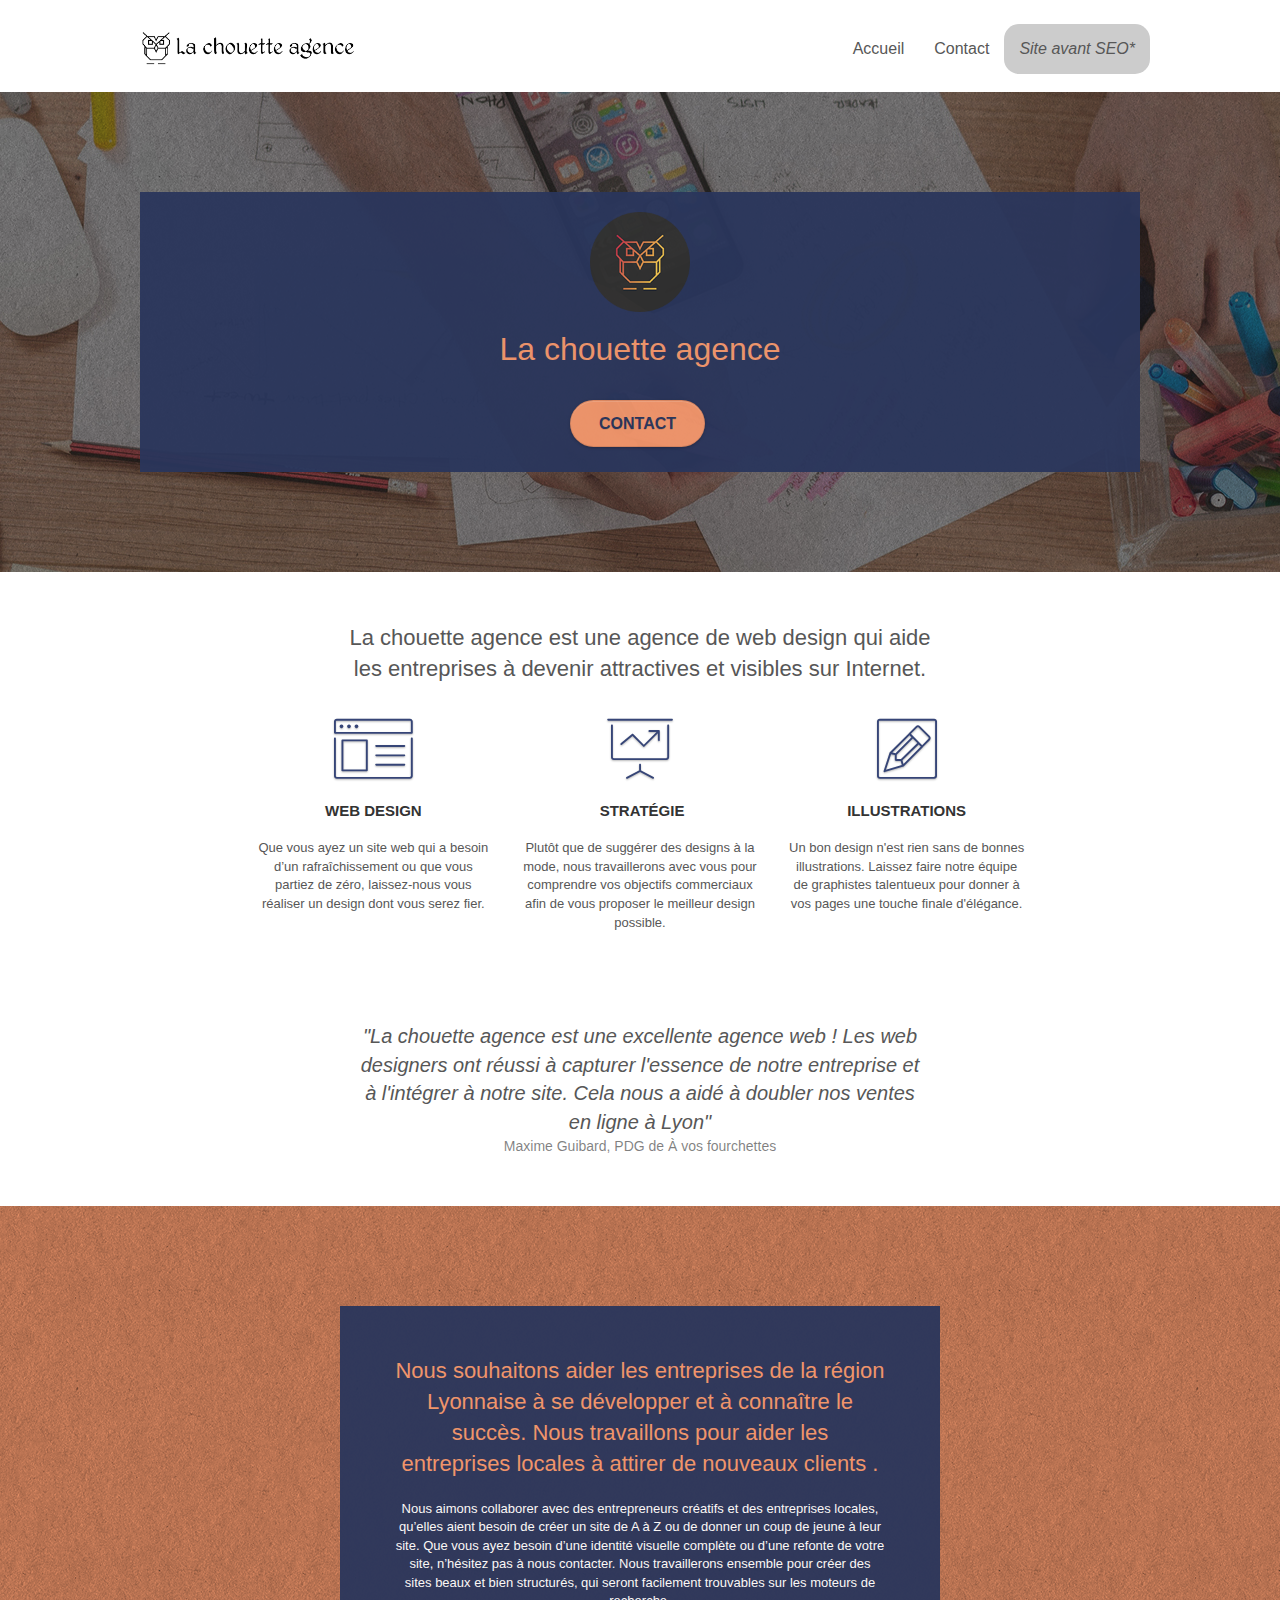
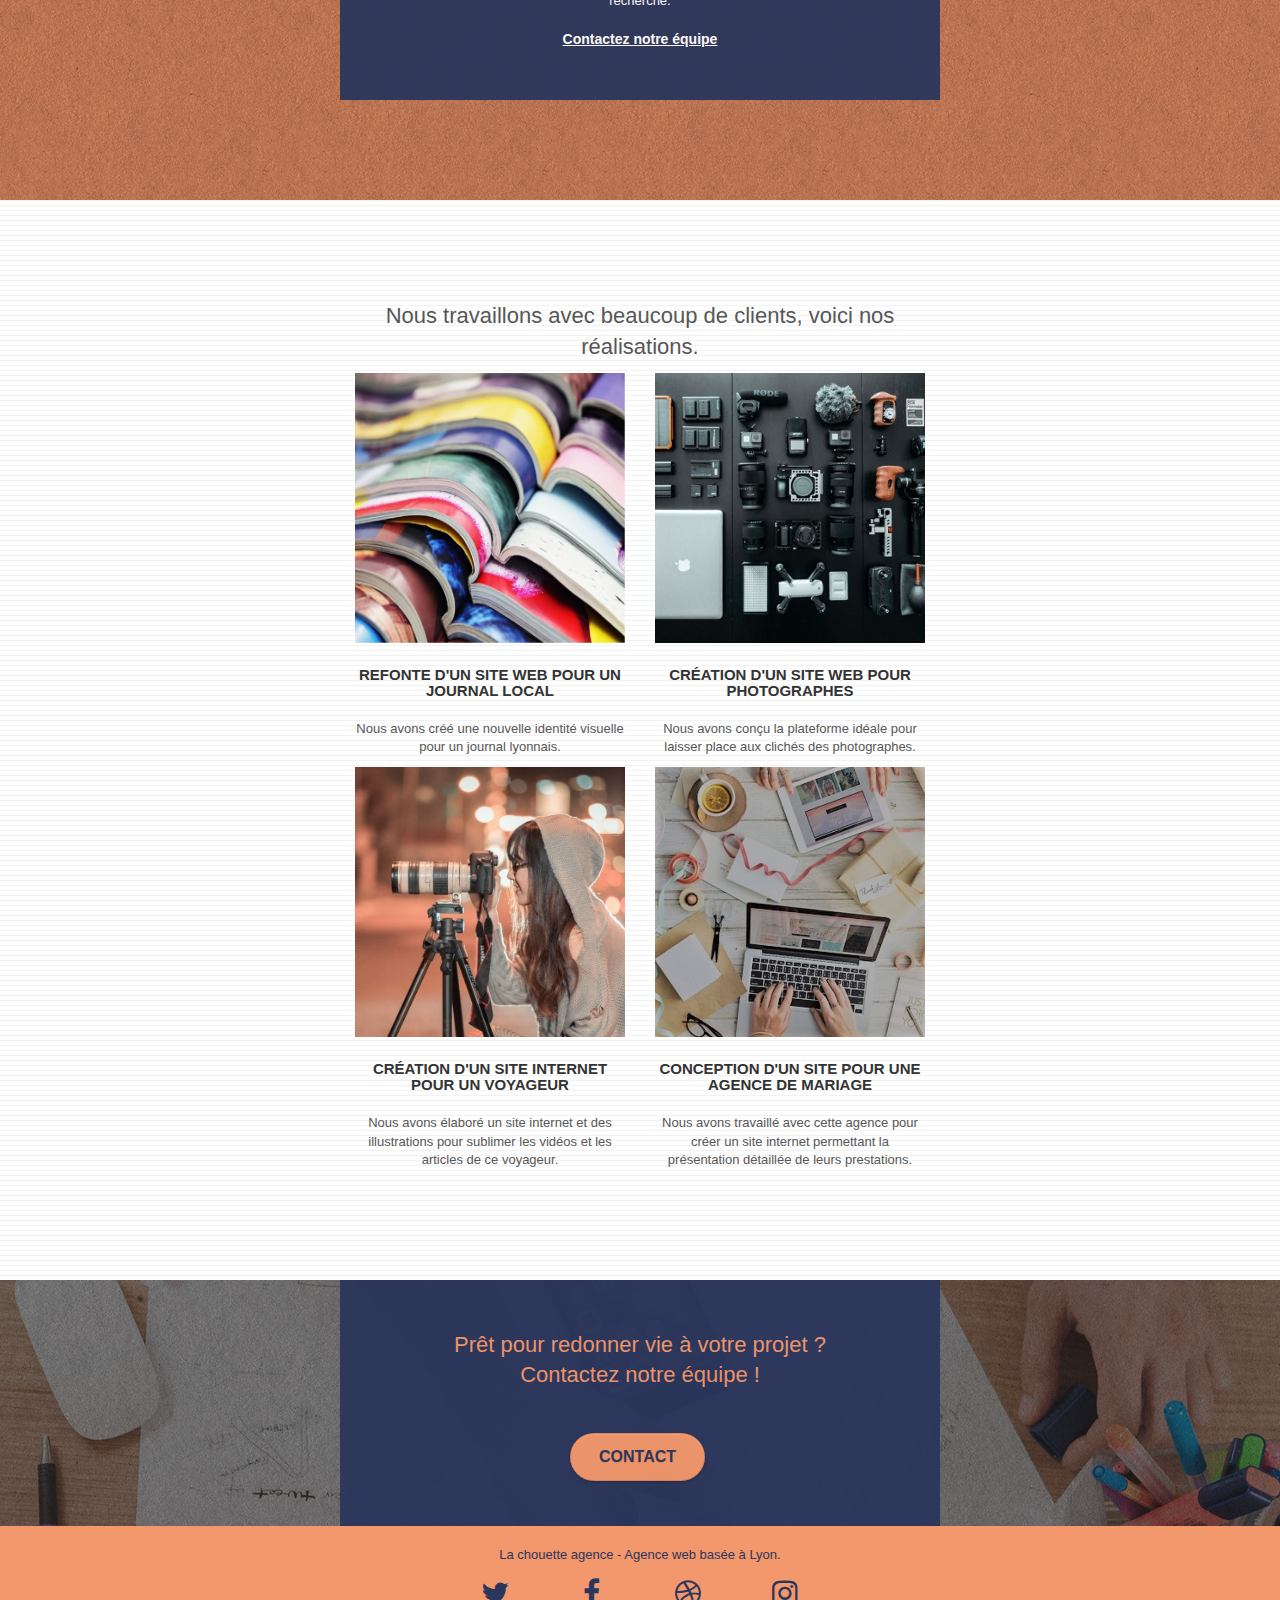
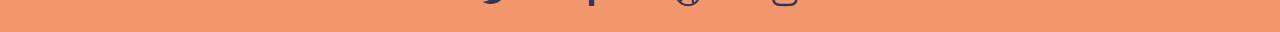
<file: index.html>
<!doctype html>
<html lang="fr">
<head>
    <meta charset="utf-8">
    <meta name="keywords" content="la chouette agence, entreprise webdesign Lyon, entreprise web design Lyon, agence webdesign Lyon, agence web design Lyon, agence design Lyon, design, web, illustrations, bon design, création de site web, refonte de site web, graphistes talentueux">
    <meta name="description" content="Agence de webdesign basée à Lyon, offrant des solutions innovantes pour vos sites web, grâce à nos graphistes talentueux et à votre écoute">
    <meta name="viewport" content="width=device-width, initial-scale=1.0, viewport-fit=cover">
    <link rel="shortcut icon" type="image/png" href="favicon.jpg">
    
	<link rel="stylesheet" type="text/css" href="./css/bootstrap.css">
	<link rel="stylesheet" type="text/css" href="./css/font-awesome.css">
	<link rel="stylesheet" type="text/css" href="./css/et-line.css">
	<link rel="stylesheet" type="text/css" href="style.css">
	
    
    <title>La chouette agence</title>

    
<!-- Analytics -->
 
<!-- Analytics END -->
    
</head>
<body>
<!-- Principal conteneur -->
<div class="page-container">
    
<!-- bloc-0 -->
<header>
	<div class="bloc bgc-white l-bloc " id="bloc-0">
		<div class="container bloc-sm">

			<div class="navbar row">
				<div class="navbar-header">
					<a class="navbar-brand" href="index.html"><img src="img/la-chouette-agence.png" alt="Logo de la chouette agence" height="40" /></a>
					<button id="nav-toggle" type="button" class="ui-navbar-toggle navbar-toggle" data-toggle="collapse" data-target=".navbar-1">
						<span class="sr-only">Toggle navigation</span>
						<span class="icon-bar"></span>
						<span class="icon-bar"></span>
						<span class="icon-bar"></span>
					</button>
				</div>
				<nav class="collapse navbar-collapse navbar-1 special-dropdown-nav">
					<ul class="site-navigation nav navbar-nav">
						<li><a href="index.html">Accueil</a></li>
						<li><a href="contact.html">Contact </a></li>
						<li id="specialform"><a href="https://diastrg.github.io/Bin/">Site avant SEO*</a></li>
					</ul>
				</nav>
			</div>
		</div>
	</div>
</header>
<!-- bloc-0 END -->

<!-- bloc-1-presentation -->
<div class="bloc bgc-dark-slate-blue bg-banniere d-bloc bg-t-edge bloc-bg-texture texture-paper b-parallax" id="bloc-1-hero">
	<div class="container bloc-lg">
		<!--div class="row tight-width-whitespace"-->
			<div class="col-sm-12 dark-blue">
				<img src="img/logo.png" class="center-block image-resize-mode" width="100" alt="La chouette agence, agence web paris, création logo paris" />
				<h1 class="text-center hero-bloc-text tc-white ">
					La chouette agence
				</h1>
				<div class="text-center">
					<a href="contact.html" class="btn btn-lg btn-clean btn-rd cta-hero btn-atomic-tangerine" id="cta-hero">Contact</a>
				</div>
			</div>
		</div>
	</div>
</div>
<!-- bloc-1-presentation END -->

<!-- bloc-2-services -->
<div class="bloc bgc-white l-bloc" id="bloc-2-services">
	<div class="container bloc-md">
		<div class="row">
			<div class="col-sm-12 text-center presentation">
				<!--img alt="agence web, agence web paris, web design paris, stratégie web" src="img/title.png" /-->
				<p>La chouette agence est une agence de web design qui aide les entreprises à devenir attractives et visibles sur Internet.</p>
			</div>
		</div>
		<div class="row voffset-lg med-width-whitespace">
			<div class="col-sm-4">
				<div class="text-center">
					<span class="et-icon-browser sm-shadow icon-dark-slate-blue icons icon-lg"></span>
				</div>
				<h3 class="mg-md text-center">
					Web design
				</h3>
				<p class="text-center ">
					Que vous ayez un site web qui a besoin d&rsquo;un rafraîchissement ou que vous partiez de zéro, laissez-nous vous réaliser un design dont vous serez fier.
				</p>
			</div>
			<div class="col-sm-4">
				<div class="text-center">
					<span class="et-icon-presentation sm-shadow icon-dark-slate-blue icons icon-lg"></span>
				</div>
				<h3 class="mg-md text-center">
					&nbsp;Stratégie
				</h3>
				<p class="text-center ">
					Plutôt que de suggérer des designs à la mode, nous travaillerons avec vous pour comprendre vos objectifs commerciaux afin de vous proposer le meilleur design possible.<br>
				</p>
			</div>
			<div class="col-sm-4">
				<div class="text-center">
					<span class="et-icon-edit sm-shadow icon-dark-slate-blue icons icon-lg"></span>
				</div>
				<h3 class="mg-md text-center">
					Illustrations
				</h3>
				<p class="text-center ">
					Un bon design n'est rien sans de bonnes illustrations. Laissez faire notre équipe de graphistes talentueux pour donner à vos pages une touche finale d'élégance.
				</p>
			</div>
		</div>
		<div class="row voffset-lg voffset">
			<div class="reference text-center">
				<!--img alt="agence web, agence web paris, web design paris, stratégie web" src="img/citation.png" /-->
				<blockquote><p>"La chouette agence est une excellente agence web ! Les web designers ont réussi à capturer l'essence de notre entreprise et à l'intégrer à notre site. Cela nous a aidé à doubler nos ventes en ligne à Lyon"</p></blockquote>
				<cite>Maxime Guibard, PDG de À vos fourchettes</cite>
			</div>
		</div>
	</div>
</div>
<!-- bloc-2-services END -->

<!-- bloc-3-what-i-do -->
<div class="bloc tc-white bgc-atomic-tangerine bg-presentation d-bloc bloc-bg-texture texture-paper b-parallax" id="bloc-3-what-i-do">
	<div class="container bloc-lg">
		<div class="row tight-width-whitespace black-background">
			<div class="col-sm-12">
				<h2 class="mg-md text-center tc-white">
					Nous souhaitons aider les entreprises de la région Lyonnaise à se développer et à connaître le succès. Nous travaillons pour aider les entreprises locales à attirer de nouveaux clients .<br>
				</h2>
				<p class="text-center white">
					Nous aimons collaborer avec des entrepreneurs créatifs et des entreprises locales, qu’elles aient besoin de créer un site de A à Z ou de donner un coup de jeune à leur site. Que vous ayez besoin d’une identité visuelle complète ou d’une refonte de votre site, n’hésitez pas à nous contacter. Nous travaillerons ensemble pour créer des sites beaux et bien structurés, qui seront facilement trouvables sur les moteurs de recherche. <br><br><a class="ltc-white bold-link" href="contact.html">Contactez notre équipe</a><br>
				</p>
			</div>
		</div>
	</div>
</div>
<!-- bloc-3-what-i-do END -->

<!-- bloc-4-portfolio -->
<div class="bloc bgc-white bg-lines-h2-bg bg-repeat l-bloc" id="bloc-4-portfolio">
	<div class="container bloc-lg">
		<div class="row">
			<div class="exemple col-sm-12 text-center">
				<!--img alt="agence web, agence web paris, web design paris, stratégie web" src="img/title2.png" /-->
				<p>Nous travaillons avec beaucoup de clients, voici nos réalisations.</p>
			</div>
		</div>
		<div class="row tight-width-whitespace portfolio-row">
			<div class="col-sm-6">
				<a href="#" data-lightbox="img/1bis.jpg" data-gallery-id="gallery-1" data-caption="Image de magasines ouverts et colorés, empilés les uns sur les autres" data-frame="snapshot-lb"><img src="img/1bis.jpg" alt="Image de magasines ouverts et colorés, empilés les uns sur les autres" class="img-responsive portfolio-thumb" /></a>
				<h3 class="mg-md text-center">
					Refonte d'un site web pour un journal local
				</h3>
				<p class="text-center">
					Nous avons créé une nouvelle identité visuelle pour un journal lyonnais.
				</p>
			</div>
			<div class="col-sm-6">
				<a href="#" data-lightbox="img/3bis.jpg" data-gallery-id="gallery-1" data-caption="Image d'un kit complet d'un photographe professionnel" data-frame="snapshot-lb"><img src="img/3bis.jpg" alt="Image d'un kit complet d'un photographe professionnel" class="img-responsive portfolio-thumb"/></a>
				<h3 class="mg-md text-center">
					Création d'un site web pour photographes
				</h3>
				<p class="text-center">
					Nous avons conçu la plateforme idéale pour laisser place aux clichés des photographes.
				</p>
			</div>
		</div>
		<div class="row tight-width-whitespace portfolio-row">
			<div class="col-sm-6">
				<a href="#" data-lightbox="img/2.jpg" data-gallery-id="gallery-1" data-caption="Image d'une jeune femme derrière son appareil photo posé sur trépieds" data-frame="snapshot-lb"><img src="img/2.jpg"  alt="image d'une jeune femme derrière son appareil photo posé sur trépieds" class="img-responsive portfolio-thumb"/></a>
				<h3 class="mg-md text-center">
					Création d'un site internet pour un voyageur
				</h3>
				<p class="text-center">
					Nous avons élaboré un site internet et des illustrations pour sublimer les vidéos et les articles de ce voyageur.
				</p>
			</div>
			<div class="col-sm-6 ">
				<a href="#" data-lightbox="img/4bis.jpg" data-gallery-id="gallery-1" data-caption="Table avec des rubans, ciseaux, cartes, et deux supports informatiques sur lesquels des mains pianotent" data-frame="snapshot-lb"><img src="img/4bis.jpg" alt="Table avec des rubans, ciseaux, cartes, et deux supports informatiques sur lesquels des mains pianotent" class="img-responsive portfolio-thumb"/></a>
				<h3 class="mg-md text-center">
					Conception d'un site pour une agence de mariage
				</h3>
				<p class="text-center">
					Nous avons travaillé avec cette agence pour créer un site internet permettant la présentation détaillée de leurs prestations.
				</p>
			</div>
		</div>
	</div>
</div>
<!-- bloc-4-portfolio END -->

<!-- bloc-5-cta -->
<div class="bloc bgc-dark-slate-blue bg-banniere d-bloc bloc-bg-texture texture-paper" id="bloc-5-cta">
	<div class="container bloc-lg black-background" >
		<div class="row">
			<h2 class="mg-md text-center tc-white">
				Prêt pour redonner vie à votre projet ?<br>Contactez notre équipe !
			</h2>
			<div class="col-sm-12 text-center">
				<a href="contact.html" class="btn btn-atomic-tangerine btn-clean btn-rd btn-lg cta-hero">Contact</a>
			</div>
		</div>
	</div>
</div>
<!-- bloc-5-cta END -->

<!-- Footer - bloc-8 -->
<div class="bloc bgc-atomic-tangerine d-bloc" id="bloc-8">
	<div class="container bloc-sm">
		<div class="row">
			<div class="col-sm-12">
				<p class="text-center clr-dark-blue">
					La chouette agence - Agence web basée à Lyon.<br>
				</p>
				<div class="row row-no-gutters social">
					<div class="col-sm-3">
						<div class="text-center">
							<a class="social" href="index.html"><span class="fa fa-twitter icon-md clr-dark-blue"></span></a>
						</div>
					</div>
					<div class="col-sm-3">
						<div class="text-center">
							<a class="social" href="index.html"><span class="fa fa-facebook icon-md clr-dark-blue"></span></a>
						</div>
					</div>
					<div class="col-sm-3">
						<div class="text-center">
							<a class="social" href="index.html"><span class="fa fa-dribbble icon-md clr-dark-blue"></span></a>
						</div>
					</div>
					<div class="col-sm-3">
						<div class="text-center">
							<a class="social" href="index.html"><span class="fa fa-instagram icon-md clr-dark-blue"></span></a>
						</div>
					</div>
					<!--div class="keywords" style="color:#F3976C;">Agence web à paris, stratégie web, web design, illustrations, design de site web, site web, web, internet, site internet, site</div-->
				</div>
		</div>
	</div>
</div>
<!-- Footer - bloc-8 END -->

</div>
<!-- Principal conteneur END -->

<script src="./js/jquery-2.1.0.js"></script>
<script src="./js/bootstrap.js"></script>
<script src="./js/blocs.js"></script>
<script src="./js/jquery.touchSwipe.js" async></script>
<script src="./js/gmaps.js"></script>
    

</body>
</html>
</file>
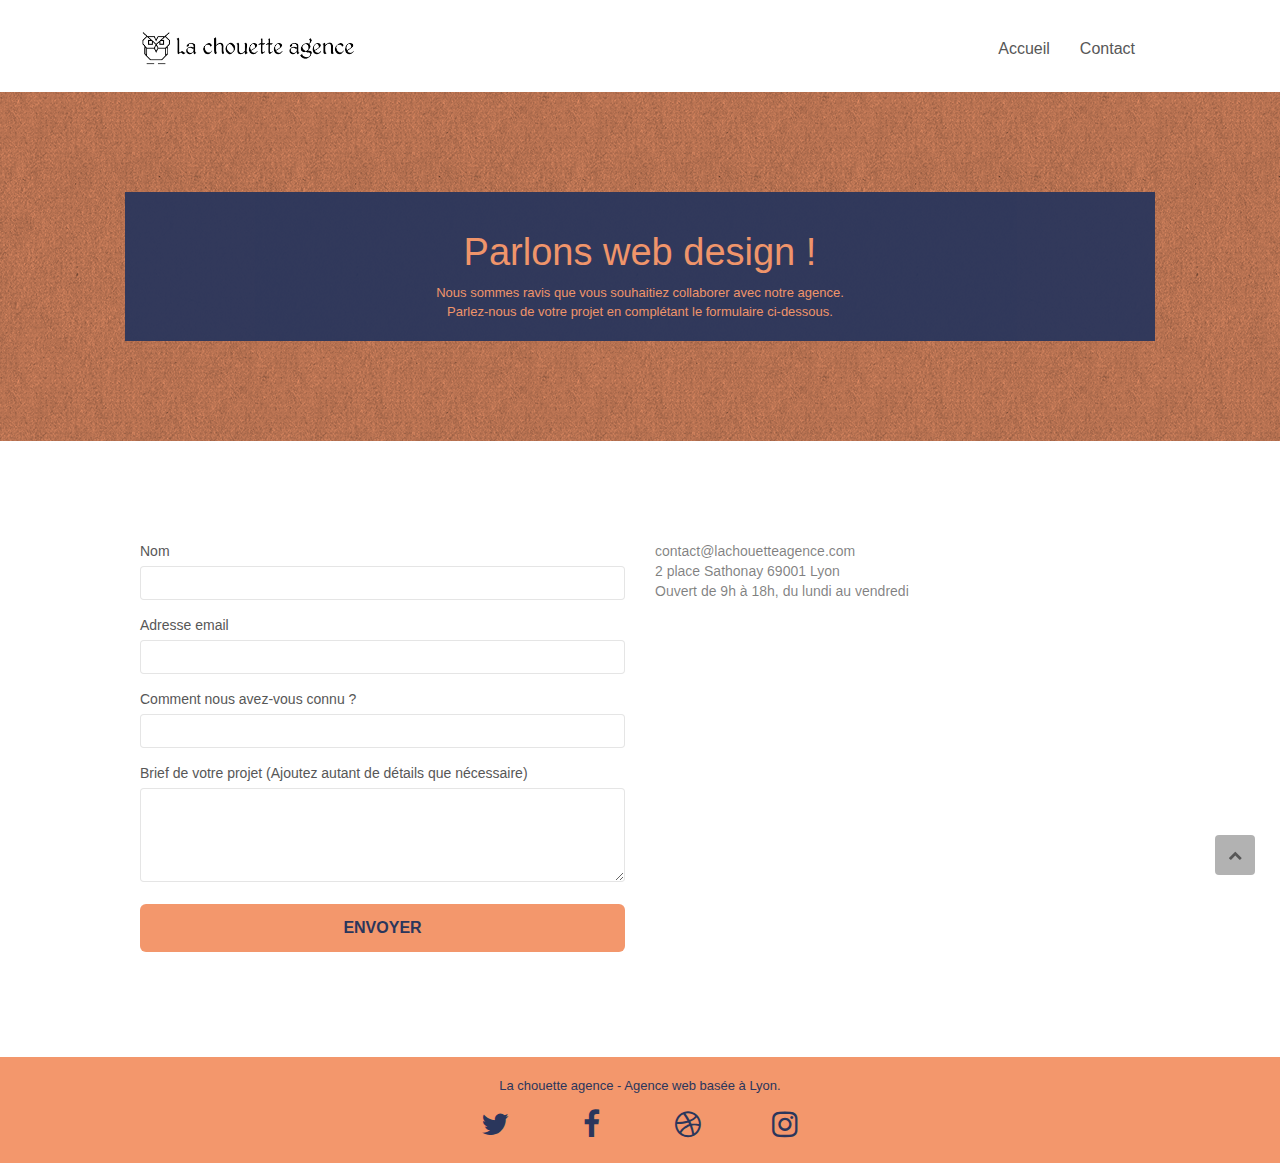
<file: contact.html>
<!doctype html>
<html lang="fr">
<head>
    <meta charset="utf-8">
    <meta name="keywords" content="la chouette agence, agence web design Lyon, agence webdesign Lyon, agence design Lyon, agence design, agence web, illustrations, bon design, création de site web, refonte de site web, graphistes talentueux">
    <meta name="description" content="Agence de webdesign basée à Lyon, offrant des solutions innovantes pour vos sites web, grâce à nos graphistes talentueux et à votre écoute">
    <meta name="viewport" content="width=device-width, initial-scale=1.0, viewport-fit=cover">
	<meta name="robots" content="index, follow">
    <link rel="shortcut icon" type="image/png" href="favicon.jpg">
    
	<link rel="stylesheet" type="text/css" href="./css/bootstrap.css">
	<link rel="stylesheet" type="text/css" href="style.css">
	<link rel="stylesheet" type="text/css" href="./css/font-awesome.css">
	<link rel="stylesheet" type="text/css" href="./css/et-line.css">
	
    
	<script src="./js/jquery-2.1.0.js"></script>
	<script src="./js/bootstrap.js"></script>
	<script src="./js/blocs.js"></script>
	<script src="./js/jquery.touchSwipe.js" async></script>
	<script src="./js/gmaps.js"></script>

    <title>La chouette agence</title>

    
<!-- Analytics -->
 
<!-- Analytics END -->
    
</head>
<body>
<!-- Principal conteneur -->
<div class="page-container">
    
<!-- bloc-0 -->
<header>
	<div class="bloc bgc-white l-bloc " id="bloc-0">
		<div class="container bloc-sm">

			<div class="navbar row">
				<div class="navbar-header">
					<a class="navbar-brand" href="index.html"><img src="img/la-chouette-agence.png" alt="Logo de la chouette agence" height="40" /></a>
					<button id="nav-toggle" type="button" class="ui-navbar-toggle navbar-toggle" data-toggle="collapse" data-target=".navbar-1">
						<span class="sr-only">Toggle navigation</span>
						<span class="icon-bar"></span>
						<span class="icon-bar"></span>
						<span class="icon-bar"></span>
					</button>
				</div>
				<nav class="collapse navbar-collapse navbar-1 special-dropdown-nav">
					<ul class="site-navigation nav navbar-nav">
						<li><a href="index.html">Accueil</a></li>
						<li><a href="contact.html">Contact </a></li>
					</ul>
				</nav>
			</div>
		</div>
	</div>
</header>
<!-- bloc-0 END -->

<!-- bloc-6 -->
<div class="bloc bg-dots-bg bg-repeat bgc-atomic-tangerine d-bloc bloc-bg-texture texture-paper" id="bloc-6">
	<div class="container bloc-lg">
		<div class="row">
			<div class="col-sm-12 dark-blue">
				<h1 class="text-center hero-bloc-text tc-white">
					Parlons web design !
				</h1>
				<p class="text-center mg-lg tc-white tight-width-whitespace">
					Nous sommes ravis que vous souhaitiez collaborer avec notre agence.<br>
					Parlez-nous de votre projet en complétant le formulaire ci-dessous.
				</p>
			</div>
		</div>
	</div>
</div>
<!-- bloc-6 END -->

<!-- bloc-7 -->
<main>
	<div class="bloc bgc-white l-bloc" id="bloc-7">
		<div class="container bloc-lg">
			<div class="row">
				<div class="col-sm-6">
					<form id="form_1">
						<div class="form-group">
							<label>
								Nom
							</label>
							<input id="name" class="form-control" required />
						</div>
						<div class="form-group">
							<label>
								Adresse email
							</label>
							<input id="email" class="form-control" type="email" required />
						</div>
						<div class="form-group">
							<label>
								Comment nous avez-vous connu ?
							</label>
							<input class="form-control" required id="input_504" />
						</div>
						<div class="form-group">
							<label>
								Brief de votre projet (Ajoutez autant de détails que nécessaire)<br>
							</label><textarea id="message" class="form-control" rows="4" cols="50" required></textarea>
						</div> 
						<button class="bloc-button btn btn-lg btn-block cta-hero btn-atomic-tangerine" type="submit">
							Envoyer
						</button>
					</form>
				</div>
				<div class="col-sm-6 flex">
					<address>
						contact@lachouetteagence.com<br>2 place Sathonay 69001 Lyon<br>Ouvert de 9h à 18h, du lundi au vendredi<br>
					</address>
				</div>
			</div>
		</div>
	</div>
</main>
<!-- bloc-7 END -->

<!-- ScrollToTop Button -->
<a class="bloc-button btn btn-d scrollToTop" onclick="scrollToTarget('1')"><span class="fa fa-chevron-up"></span></a>
<!-- ScrollToTop Button END-->


<!-- Footer - bloc-8 -->
<div class="bloc bgc-atomic-tangerine d-bloc" id="bloc-8">
	<div class="container bloc-sm">
		<div class="row">
			<div class="col-sm-12">
				<p class="text-center clr-dark-blue">
					La chouette agence - Agence web basée à Lyon.<br>
				</p>
				<div class="row row-no-gutters social">
					<div class="col-sm-3">
						<div class="text-center">
							<a class="social" href="index.html"><span class="fa fa-twitter icon-md clr-dark-blue"></span></a>
						</div>
					</div>
					<div class="col-sm-3">
						<div class="text-center">
							<a class="social" href="index.html"><span class="fa fa-facebook icon-md clr-dark-blue"></span></a>
						</div>
					</div>
					<div class="col-sm-3">
						<div class="text-center">
							<a class="social" href="index.html"><span class="fa fa-dribbble icon-md clr-dark-blue"></span></a>
						</div>
					</div>
					<div class="col-sm-3">
						<div class="text-center">
							<a class="social" href="index.html"><span class="fa fa-instagram icon-md clr-dark-blue"></span></a>
						</div>
					</div>
				</div>
			</div>
		</div>
	</div>
</div>
<!-- Footer - bloc-8 END -->

</div>
<!-- Principal conteneur END -->
    

</body>
</html>
</file>
<file: css/et-line.css>
@font-face {
    font-family: et-line;
    src: url(../fonts/et-line.eot);
    src: url(../fonts/et-line.eot?#iefix) format('embedded-opentype'), url(../fonts/et-line.woff) format('woff'), url(../fonts/et-line.ttf) format('truetype'), url(../fonts/et-line.svg#et-line) format('svg');
    font-weight: 400;
    font-style: normal
}

.et-icon-adjustments,
.et-icon-alarmclock,
.et-icon-anchor,
.et-icon-aperture,
.et-icon-attachment,
.et-icon-bargraph,
.et-icon-basket,
.et-icon-beaker,
.et-icon-bike,
.et-icon-book-open,
.et-icon-briefcase,
.et-icon-browser,
.et-icon-calendar,
.et-icon-camera,
.et-icon-caution,
.et-icon-chat,
.et-icon-circle-compass,
.et-icon-clipboard,
.et-icon-clock,
.et-icon-cloud,
.et-icon-compass,
.et-icon-desktop,
.et-icon-dial,
.et-icon-document,
.et-icon-documents,
.et-icon-download,
.et-icon-dribbble,
.et-icon-edit,
.et-icon-envelope,
.et-icon-expand,
.et-icon-facebook,
.et-icon-flag,
.et-icon-focus,
.et-icon-gears,
.et-icon-genius,
.et-icon-gift,
.et-icon-global,
.et-icon-globe,
.et-icon-googleplus,
.et-icon-grid,
.et-icon-happy,
.et-icon-hazardous,
.et-icon-heart,
.et-icon-hotairballoon,
.et-icon-hourglass,
.et-icon-key,
.et-icon-laptop,
.et-icon-layers,
.et-icon-lifesaver,
.et-icon-lightbulb,
.et-icon-linegraph,
.et-icon-linkedin,
.et-icon-lock,
.et-icon-magnifying-glass,
.et-icon-map,
.et-icon-map-pin,
.et-icon-megaphone,
.et-icon-mic,
.et-icon-mobile,
.et-icon-newspaper,
.et-icon-notebook,
.et-icon-paintbrush,
.et-icon-paperclip,
.et-icon-pencil,
.et-icon-phone,
.et-icon-picture,
.et-icon-pictures,
.et-icon-piechart,
.et-icon-presentation,
.et-icon-pricetags,
.et-icon-printer,
.et-icon-profile-female,
.et-icon-profile-male,
.et-icon-puzzle,
.et-icon-quote,
.et-icon-recycle,
.et-icon-refresh,
.et-icon-ribbon,
.et-icon-rss,
.et-icon-sad,
.et-icon-scissors,
.et-icon-scope,
.et-icon-search,
.et-icon-shield,
.et-icon-speedometer,
.et-icon-strategy,
.et-icon-streetsign,
.et-icon-tablet,
.et-icon-target,
.et-icon-telescope,
.et-icon-toolbox,
.et-icon-tools,
.et-icon-tools-2,
.et-icon-trophy,
.et-icon-tumblr,
.et-icon-twitter,
.et-icon-upload,
.et-icon-video,
.et-icon-wallet,
.et-icon-wine {
    font-family: et-line;
    speak: none;
    font-style: normal;
    font-weight: 400;
    font-variant: normal;
    text-transform: none;
    line-height: 1;
    -webkit-font-smoothing: antialiased;
    -moz-osx-font-smoothing: grayscale;
    display: inline-block
}

.et-icon-mobile:before {
    content: "\e000"
}

.et-icon-laptop:before {
    content: "\e001"
}

.et-icon-desktop:before {
    content: "\e002"
}

.et-icon-tablet:before {
    content: "\e003"
}

.et-icon-phone:before {
    content: "\e004"
}

.et-icon-document:before {
    content: "\e005"
}

.et-icon-documents:before {
    content: "\e006"
}

.et-icon-search:before {
    content: "\e007"
}

.et-icon-clipboard:before {
    content: "\e008"
}

.et-icon-newspaper:before {
    content: "\e009"
}

.et-icon-notebook:before {
    content: "\e00a"
}

.et-icon-book-open:before {
    content: "\e00b"
}

.et-icon-browser:before {
    content: "\e00c"
}

.et-icon-calendar:before {
    content: "\e00d"
}

.et-icon-presentation:before {
    content: "\e00e"
}

.et-icon-picture:before {
    content: "\e00f"
}

.et-icon-pictures:before {
    content: "\e010"
}

.et-icon-video:before {
    content: "\e011"
}

.et-icon-camera:before {
    content: "\e012"
}

.et-icon-printer:before {
    content: "\e013"
}

.et-icon-toolbox:before {
    content: "\e014"
}

.et-icon-briefcase:before {
    content: "\e015"
}

.et-icon-wallet:before {
    content: "\e016"
}

.et-icon-gift:before {
    content: "\e017"
}

.et-icon-bargraph:before {
    content: "\e018"
}

.et-icon-grid:before {
    content: "\e019"
}

.et-icon-expand:before {
    content: "\e01a"
}

.et-icon-focus:before {
    content: "\e01b"
}

.et-icon-edit:before {
    content: "\e01c"
}

.et-icon-adjustments:before {
    content: "\e01d"
}

.et-icon-ribbon:before {
    content: "\e01e"
}

.et-icon-hourglass:before {
    content: "\e01f"
}

.et-icon-lock:before {
    content: "\e020"
}

.et-icon-megaphone:before {
    content: "\e021"
}

.et-icon-shield:before {
    content: "\e022"
}

.et-icon-trophy:before {
    content: "\e023"
}

.et-icon-flag:before {
    content: "\e024"
}

.et-icon-map:before {
    content: "\e025"
}

.et-icon-puzzle:before {
    content: "\e026"
}

.et-icon-basket:before {
    content: "\e027"
}

.et-icon-envelope:before {
    content: "\e028"
}

.et-icon-streetsign:before {
    content: "\e029"
}

.et-icon-telescope:before {
    content: "\e02a"
}

.et-icon-gears:before {
    content: "\e02b"
}

.et-icon-key:before {
    content: "\e02c"
}

.et-icon-paperclip:before {
    content: "\e02d"
}

.et-icon-attachment:before {
    content: "\e02e"
}

.et-icon-pricetags:before {
    content: "\e02f"
}

.et-icon-lightbulb:before {
    content: "\e030"
}

.et-icon-layers:before {
    content: "\e031"
}

.et-icon-pencil:before {
    content: "\e032"
}

.et-icon-tools:before {
    content: "\e033"
}

.et-icon-tools-2:before {
    content: "\e034"
}

.et-icon-scissors:before {
    content: "\e035"
}

.et-icon-paintbrush:before {
    content: "\e036"
}

.et-icon-magnifying-glass:before {
    content: "\e037"
}

.et-icon-circle-compass:before {
    content: "\e038"
}

.et-icon-linegraph:before {
    content: "\e039"
}

.et-icon-mic:before {
    content: "\e03a"
}

.et-icon-strategy:before {
    content: "\e03b"
}

.et-icon-beaker:before {
    content: "\e03c"
}

.et-icon-caution:before {
    content: "\e03d"
}

.et-icon-recycle:before {
    content: "\e03e"
}

.et-icon-anchor:before {
    content: "\e03f"
}

.et-icon-profile-male:before {
    content: "\e040"
}

.et-icon-profile-female:before {
    content: "\e041"
}

.et-icon-bike:before {
    content: "\e042"
}

.et-icon-wine:before {
    content: "\e043"
}

.et-icon-hotairballoon:before {
    content: "\e044"
}

.et-icon-globe:before {
    content: "\e045"
}

.et-icon-genius:before {
    content: "\e046"
}

.et-icon-map-pin:before {
    content: "\e047"
}

.et-icon-dial:before {
    content: "\e048"
}

.et-icon-chat:before {
    content: "\e049"
}

.et-icon-heart:before {
    content: "\e04a"
}

.et-icon-cloud:before {
    content: "\e04b"
}

.et-icon-upload:before {
    content: "\e04c"
}

.et-icon-download:before {
    content: "\e04d"
}

.et-icon-target:before {
    content: "\e04e"
}

.et-icon-hazardous:before {
    content: "\e04f"
}

.et-icon-piechart:before {
    content: "\e050"
}

.et-icon-speedometer:before {
    content: "\e051"
}

.et-icon-global:before {
    content: "\e052"
}

.et-icon-compass:before {
    content: "\e053"
}

.et-icon-lifesaver:before {
    content: "\e054"
}

.et-icon-clock:before {
    content: "\e055"
}

.et-icon-aperture:before {
    content: "\e056"
}

.et-icon-quote:before {
    content: "\e057"
}

.et-icon-scope:before {
    content: "\e058"
}

.et-icon-alarmclock:before {
    content: "\e059"
}

.et-icon-refresh:before {
    content: "\e05a"
}

.et-icon-happy:before {
    content: "\e05b"
}

.et-icon-sad:before {
    content: "\e05c"
}

.et-icon-facebook:before {
    content: "\e05d"
}

.et-icon-twitter:before {
    content: "\e05e"
}

.et-icon-googleplus:before {
    content: "\e05f"
}

.et-icon-rss:before {
    content: "\e060"
}

.et-icon-tumblr:before {
    content: "\e061"
}

.et-icon-linkedin:before {
    content: "\e062"
}

.et-icon-dribbble:before {
    content: "\e063"
}
</file>
<file: style.css>
* {
  box-sizing: border-box;
}

/*html, body, h1, h2, h3, h4, h5, ul, li, p {
  margin: 0;
  padding: 0;
}*/
h1, h2, h3, h4, p {
  font-size: 1rem;
}



body {
  margin: 0;
  padding: 0;
  background: #FFF;
  overflow-x: hidden;
  -webkit-font-smoothing: antialiased;
  -moz-osx-font-smoothing: grayscale;
}

.presentation p {
  font-size: 2.2rem;
  padding: 0 200px;
}

.reference blockquote {
  font-style: italic;
  border-left: none;
  padding: 0 230px;
  margin: 0;
}

.reference blockquote p {
  font-size: 2rem;
}

.reference cite {
  font-style: normal;
}

.exemple p {
  font-size: 2.2rem;
  padding: 0 210px;
}

a:focus,
button:focus {
  transition: all .5s ease-in-out;
  outline: solid #66afe9 5px !important;
  /*padding-top: 50px;*/
}

a:hover {
  text-decoration: none;
  cursor: pointer;
}

#page-loading-blocs-notifaction {
  position: fixed;
  top: 0;
  bottom: 0;
  width: 100%;
  z-index: 100000;
  background: #FFFFFF url("img/pageload-spinner.gif") no-repeat center center;
}

.bloc {
  width: 100%;
  clear: both;
  background: 50% 50% no-repeat;
  padding: 0 50px;
  background-size: cover;
  position: relative;
}

.bloc .container {
  padding-left: 0;
  padding-right: 0;
}

.bloc-lg {
  padding: 100px 50px;
}

.bloc-md {
  padding: 50px;
}

.bloc-sm {
  padding: 20px 50px;
}

.bg-center,
.bg-l-edge,
.bg-r-edge,
.bg-t-edge,
.bg-b-edge,
.bg-tl-edge,
.bg-bl-edge,
.bg-tr-edge,
.bg-br-edge,
.bg-repeat {
  background-size: auto !important;
}

.bg-repeat {
  background: repeat;
}

.bg-t-edge {
  background: top no-repeat;
}

.bloc-bg-texture::before {
  content: "";
  background-size: 2px 2px;
  position: absolute;
  top: 0;
  bottom: 0;
  left: 0;
  right: 0;
}

.texture-paper::before {
  background: url("img/texture-paper.png");
  background-size: 280px 280px;
}

.b-parallax {
  background-attachment: fixed;
}

.d-bloc {
  color: rgba(255, 255, 255, 0.7);
}

.d-bloc button:hover {
  color: rgba(255, 255, 255, 0.9);
}

.d-bloc .icon-round,
.d-bloc .icon-square,
.d-bloc .icon-rounded,
.d-bloc .icon-semi-rounded-a,
.d-bloc .icon-semi-rounded-b {
  border-color: rgba(255, 255, 255, 0.9);
}

.d-bloc .divider-h span {
  border-color: rgba(255, 255, 255, 0.2);
}

.d-bloc .a-btn,
.d-bloc .navbar a,
.d-bloc .navbar-brand,
.d-bloc a .icon-sm,
.d-bloc a .icon-md,
.d-bloc a .icon-lg,
.d-bloc a .icon-xl,
.d-bloc h1 a,
.d-bloc h2 a,
.d-bloc h3 a,
.d-bloc h4 a,
.d-bloc h5 a,
.d-bloc h6 a,
.d-bloc p a {
  color: rgba(255, 255, 255, 0.6);
}

.d-bloc .a-btn:hover,
.d-bloc .navbar a:hover,
.d-bloc .navbar-brand:hover,
.d-bloc a:hover .icon-sm,
.d-bloc a:hover .icon-md,
.d-bloc a:hover .icon-lg,
.d-bloc a:hover .icon-xl,
.d-bloc h1 a:hover,
.d-bloc h2 a:hover,
.d-bloc h3 a:hover,
.d-bloc h4 a:hover,
.d-bloc h5 a:hover,
.d-bloc h6 a:hover,
.d-bloc p a:hover {
  color: white;
}

.d-bloc .navbar-toggle .icon-bar {
  background: white;
}

.d-bloc .btn-wire,
.d-bloc .btn-wire:hover {
  color: white;
  border-color: white;
}

.d-bloc .panel {
  color: rgba(0, 0, 0, 0.5);
}

.d-bloc .panel button:hover {
  color: rgba(0, 0, 0, 0.7);
}

.d-bloc .panel icon {
  border-color: rgba(0, 0, 0, 0.7);
}

.d-bloc .panel .divider-h span {
  border-color: rgba(0, 0, 0, 0.1);
}

.d-bloc .panel .a-btn {
  color: rgba(0, 0, 0, 0.6);
}

.d-bloc .panel .a-btn:hover {
  color: black;
}

.d-bloc .panel .btn-wire,
.d-bloc .panel .btn-wire:hover {
  color: rgba(0, 0, 0, 0.7);
  border-color: rgba(0, 0, 0, 0.3);
}

.d-bloc .panel,
.l-bloc {
  color: rgba(0, 0, 0, 0.5);
}

.d-bloc .panel button:hover,
.l-bloc button:hover {
  color: rgba(0, 0, 0, 0.7);
}

.l-bloc .icon-round,
.l-bloc .icon-square,
.l-bloc .icon-rounded,
.l-bloc .icon-semi-rounded-a,
.l-bloc .icon-semi-rounded-b {
  border-color: rgba(0, 0, 0, 0.7);
}

.d-bloc .panel .divider-h span,
.l-bloc .divider-h span {
  border-color: rgba(0, 0, 0, 0.1);
}

.d-bloc .panel .a-btn,
.l-bloc .a-btn,
.l-bloc .navbar a,
.l-bloc .navbar-brand,
.l-bloc a .icon-sm,
.l-bloc a .icon-md,
.l-bloc a .icon-lg,
.l-bloc a .icon-xl,
.l-bloc h1 a,
.l-bloc h2 a,
.l-bloc h3 a,
.l-bloc h4 a,
.l-bloc h5 a,
.l-bloc h6 a,
.l-bloc p a {
  color: rgba(0, 0, 0, 0.6);
}

.d-bloc .panel .a-btn:hover,
.l-bloc .a-btn:hover,
.l-bloc .navbar a:hover,
.l-bloc .navbar-brand:hover,
.l-bloc a:hover .icon-sm,
.l-bloc a:hover .icon-md,
.l-bloc a:hover .icon-lg,
.l-bloc a:hover .icon-xl,
.l-bloc h1 a:hover,
.l-bloc h2 a:hover,
.l-bloc h3 a:hover,
.l-bloc h4 a:hover,
.l-bloc h5 a:hover,
.l-bloc h6 a:hover,
.l-bloc p a:hover {
  color: black;
}

.l-bloc .navbar-toggle .icon-bar {
  color: rgba(0, 0, 0, 0.6);
}

.d-bloc .panel .btn-wire,
.d-bloc .panel .btn-wire:hover,
.l-bloc .btn-wire,
.l-bloc .btn-wire:hover {
  color: rgba(0, 0, 0, 0.7);
  border-color: rgba(0, 0, 0, 0.3);
}

.voffset {
  margin-top: 30px;
}

.voffset-lg {
  margin-top: 80px;
}

.row-no-gutters {
  margin-right: 0;
  margin-left: 0;
}

.row.row-no-gutters > [class^="col-"],
.row.row-no-gutters > [class*=" col-"] {
  padding-right: 0;
  padding-left: 0;
}

#bloc-1-hero h1 {
  font-size: 32px;
}

.navbar {
  margin-bottom: 0;
  z-index: 1;
}

.navbar-brand {
  height: auto;
  padding: 3px 15px;
  font-size: 25px;
  font-weight: normal;
  font-weight: 600;
  line-height: 44px;
}

.navbar-brand img {
  max-height: 200px;
  margin: 0 5px 0 0;
  display: inline;
}

.navbar-brand img[src$=svg] {
  min-width: 100px;
}

.nav-center .navbar-brand img {
  margin: 0;
}

.navbar .nav {
  padding-top: 2px;
  margin-right: -16px;
  float: right;
  z-index: 1;
}

.nav > li {
  float: left;
  margin-top: 4px;
  font-size: 16px;
}

.navbar-nav .open .dropdown-menu > li > a {
  text-align: inherit;
}

.nav > li a:hover,
.nav > li a:focus {
  background: transparent;
}

.navbar-toggle {
  margin: 10px 10px 0 0;
  border: 0px;
}

.navbar-toggle:hover {
  background: transparent !important;
}

.navbar-toggle .icon-bar {
  background-color: rgba(0, 0, 0, 0.5);
  width: 26px;
}

.nav-invert .navbar .nav {
  float: left;
}

.nav-invert .navbar-header,
.nav-invert .navbar-brand {
  float: right;
  position: relative;
  z-index: 2;
}

@media (min-width: 768px) {
  .site-navigation {
    position: absolute;
    top: 50%;
    right: 20px;
    transform: translate(0, -50%);
    -webkit-transform: translateY(-50%);
  }
  .nav > li .dropdown-menu a,
  .nav > li .dropdown-menu a:hover {
    color: #484848;
  }
  .nav-invert .site-navigation {
    left: 0;
    right: 0;
  }
  .nav-center {
    text-align: center;
  }
  .nav-center .navbar-header {
    width: 100%;
  }
  .nav-center .navbar-header,
  .nav-center .navbar-brand,
  .nav-center .nav > li {
    float: none;
    display: inline-block;
  }
  .nav-center .site-navigation {
    position: relative;
    width: 100%;
    right: 0;
    margin-right: 0px;
    margin-top: 20px;
  }
  .nav-center.mini-nav .navbar-toggle {
    float: none;
    margin: 10px auto 0;
  }
}

.nav > li > .dropdown a {
  background: none !important;
  display: block;
  padding: 14px 15px;
}

nav .caret {
  margin: 0 5px;
}

.dropdown-menu .dropdown-menu {
  top: -8px;
  left: 100%;
}

.dropdown-menu .dropmenu-flow-right {
  top: 100%;
  left: 0;
  margin-left: -1px;
  border-top-left-radius: 0;
  border-top-right-radius: 0;
}

.dropdown-menu .dropdown span {
  border: 4px solid black;
  border-top-color: transparent;
  border-right-color: transparent;
  border-bottom-color: transparent;
  margin: 6px -5px 0 0 !important;
  float: right;
}

.mg-md {
  margin-top: 10px;
  margin-bottom: 20px;
}

.mg-lg {
  margin-top: 10px;
  margin-bottom: 40px;
}

.btn {
  margin: 0 5px 5px 0;
}

.btn.pull-right {
  margin: 0 0 5px 5px;
}

.btn-d,
.btn-d:hover,
.btn-d:focus {
  color: #FFF;
  background: rgba(0, 0, 0, 0.3);
}

button:focus {
  outline: solid #66afe9 2px !important;
}

.btn-rd {
  border-radius: 40px;
}

.btn-clean {
  border: 1px solid rgba(0, 0, 0, 0.08);
  border-bottom-color: rgba(0, 0, 0, 0.1);
  text-shadow: 0 1px 0 rgba(0, 0, 1, 0.1);
  box-shadow: 0 1px 3px rgba(0, 0, 1, 0.25), inset 0 1px 0 0 rgba(255, 255, 255, 0.15);
}

.icon-md {
  font-size: 30px !important;
}

.icon-lg {
  font-size: 60px !important;
}

.sm-shadow {
  text-shadow: 0 1px 2px rgba(0, 0, 0, 0.3);
}

.panel-sq,
.panel-sq .panel-heading,
.panel-sq .panel-footer {
  border-radius: 0;
}

.panel-rd {
  border-radius: 30px;
}

.panel-rd .panel-heading {
  border-radius: 29px 29px 0 0;
}

.panel-rd .panel-footer {
  border-radius: 0 0 29px 29px;
}

.form-control {
  border-color: rgba(0, 0, 0, 0.1);
  box-shadow: none;
}

.scrollToTop {
  width: 40px;
  height: 40px;
  position: fixed;
  bottom: 20px;
  right: 20px;
  /* opacity: 0;*/
  z-index: 500;
  transition: all .3s ease-in-out;
}

.scrollToTop span {
  margin-top: 6px;
}

.showScrollTop {
  font-size: 14px;
  opacity: 1;
}

a[data-lightbox] {
  position: relative;
  display: block;
  text-align: center;
}

a[data-lightbox]:hover::before {
  content: "+";
  font-family: "HelveticaNeue-Light", "Helvetica Neue Light", "Helvetica Neue", Helvetica, Arial;
  font-size: 32px;
  width: 50px;
  height: 50px;
  margin-left: -25px;
  border-radius: 50%;
  background: rgba(0, 0, 0, 0.6);
  color: #FFF;
  font-weight: 100;
  z-index: 1;
  position: absolute;
  top: 50%;
  transform: translateY(-50%);
  -webkit-transform: translateY(-50%);
}

a[data-lightbox]:hover img {
  opacity: 0.6;
  animation-fill-mode: none;
}

#lightbox-modal {
  display: flex;
  align-items: center;
}

#lightbox-modal .modal-dialog {
  width: 90%;
  max-width: 900px;
  margin: 0 auto 0;
}

#lightbox-modal .modal-dialog img {
  max-height: 90vh;
  margin: 0 auto;
}

.lightbox-caption {
  padding: 20px;
  color: #FFF;
  background: rgba(0, 0, 0, 0.5);
  position: absolute;
  left: 15px;
  right: 15px;
  bottom: 5px;
}

.close-lightbox {
  color: #FFF;
  font-size: 30px;
  position: absolute;
  top: 20px;
  right: 20px;
  z-index: 20;
  background: rgba(0, 0, 0, 0.5);
  border: none;
  line-height: 30px;
  padding: 0 9px 5px;
  opacity: 0.3;
}

.close-lightbox:hover,
.next-lightbox:hover,
.prev-lightbox:hover {
  opacity: 1.0;
  color: #FFF;
}

.next-lightbox,
.prev-lightbox {
  font-size: 20px;
  color: rgba(255, 255, 255, 0.9);
  background: rgba(0, 0, 0, 0.5);
  transition: all .2s ease-in-out;
  position: absolute;
  top: 45%;
  z-index: 1;
  opacity: 0.4;
}

.next-lightbox {
  padding: 6px 8px 1px 13px;
  right: 25px;
}

.prev-lightbox {
  padding: 6px 13px 1px 10px;
  left: 25px;
}

.snapshot-lb .modal-body {
  padding-bottom: 45px;
}

.snapshot-lb .lightbox-caption {
  padding: 0;
  color: rgba(0, 0, 0, 0.5);
  background: none;
}

h1,
h2,
h3,
h4,
h5,
h6,
p,
label,
.btn,
a {
  font-family: "helvetica";
  font-weight: 400;
  color: #575757 !important;
}

.container {
  max-width: 1000px;
}

.hero-bloc-text {
  font-size: 38px;
}

.hero-bloc-text-sub {
  font-size: 36px;
}

.statement-bloc-text {
  line-height: 26px;
  font-style: italic;
  font-size: 20px;
  text-align: center;
  font-weight: lighter;
  max-width: 520px;
  margin: auto auto auto auto;
}

p {
  font-size: 13px;
}

.tight-width-whitespace {
  max-width: 450px;
  margin: auto auto auto auto;
}

@media (min-width: 768px) {
  .tight-width-whitespace {
    max-width: 600px;
  }
}

.h1 {
  font-size: 20px;
  font-family: "Open Sans";
}

.cta-hero {
  margin-top: 22px;
  color: #FFFFFF !important;
  text-transform: uppercase;
  padding: 12px 28px 12px 28px;
  font-size: 16px;
  font-weight: 700;
}

.social {
  max-width: 400px;
  margin: auto auto auto auto;
  display: flex;
  justify-content: center;
  padding: 2px;
  gap: 10px;
}

h2 {
  font-size: 22px;
  line-height: 1.4em;
}

h3 {
  font-size: 15px;
  text-transform: uppercase;
  font-weight: 700;
  color: #333333 !important;
}

.med-width-whitespace {
  max-width: 800px;
  margin: auto auto auto auto;
  box-shadow: 0px 0px 0px #000000;
}

h1 {
  color: #333333 !important;
}

h4 {
  color: #333333 !important;
}

.icons {
  margin-bottom: 14px;
  margin-top: 24px;
}

.white {
  color: #FFFFFF !important;
}

.portfolio-thumb {
  margin-bottom: 24px;
}

/*.portfolio-row {
    margin-bottom: 44px;
    margin-top: 50px;
}*/
.avatar {
  box-shadow: 0px 4px 9px rgba(0, 0, 0, 0.3);
}

.black-background {
  /* background-color: rgba(165, 147, 99, 0.7);*/
  background-color: #2A365C;
  opacity: 0.95;
  padding: 40px 40px 40px 40px;
  max-width: 600px;
}

@media (max-width: 767px) {
  .black-background {
    padding: 0;
  }
}

.dark-blue {
  background-color: #2A365C;
  opacity: 0.95;
  padding: 20px 0;
}

.clr-dark-blue {
  color: #2A365C !important;
}

.bold-link {
  font-weight: 900;
  font-size: 14px;
  text-decoration: underline !important;
}

.bgc-white {
  background-color: #FFFFFF;
}

.bgc-dark-slate-blue {
  background-color: #364577;
}

.bgc-atomic-tangerine {
  background-color: #f3976c;
}

.tc-white {
  color: #f3976c !important;
}

.btn-atomic-tangerine {
  background: #f3976c;
  color: #2A365C !important;
}

.btn-atomic-tangerine:hover {
  background: #c27956 !important;
  color: #FFFFFF !important;
}

.ltc-white {
  color: #FFFFFF !important;
}

.ltc-white:hover {
  color: #cccccc !important;
}

.ltc-atomic-tangerine {
  color: #f3976c !important;
}

.ltc-atomic-tangerine:hover {
  color: #c27956 !important;
}

.icon-dark-slate-blue {
  color: #364577 !important;
  border-color: #364577 !important;
}

.bg-dots-bg {
  background-image: url("img/dots-bg.png");
}

.bg-lines-h2-bg {
  background-image: url("img/lines-h2-bg.png");
}

.bg-banniere {
  background-image: url("img/la-chouette-agence-banniere-mini.jpg");
}

#specialform{
  font-style: italic;
  background-color: #cccccc;
  border-radius: 15px;
}

@media (max-width: 767px) {
  .bg-banniere {
    background-image: url("img/la-chouette-agence-banniere-h400px.jpg");
  }
}

@media (max-width: 600px) {
  .bg-banniere {
    background-image: none;
  }
}

.bg-presentation {
  background-image: url("img/image-de-presentation.jpg");
}

@media (max-width: 600px) {
  .bg-presentation {
    background-image: none;
  }
}

@media (max-width: 1024px) {
  .bloc {
    padding-left: 20px;
    padding-right: 20px;
  }
  .bloc.full-width-bloc,
  .bloc-tile-2.full-width-bloc .container,
  .bloc-tile-3.full-width-bloc .container,
  .bloc-tile-4.full-width-bloc .container {
    padding-left: 0;
    padding-right: 0;
  }
}

@media (max-width: 992px) and (min-width: 768px) {
  .navbar .nav {
    max-width: 80%;
  }
  .nav-center.navbar .nav {
    max-width: 100%;
  }
}

/*@media only screen and (min-device-width: 768px) and (max-device-width: 1024px) and (orientation: landscape) {
    .b-parallax {
        background-attachment: scroll;
    }
}

@media only screen and (min-device-width: 1024px) and (max-device-width: 1366px) and (-webkit-min-device-pixel-ratio: 1.5) {
    .b-parallax {
        background-attachment: scroll;
    }
}*/
@media (max-width: 991px) {
  .container {
    width: 100%;
  }
  .b-parallax {
    background-attachment: scroll;
  }
  .page-container,
  #hero-bloc {
    overflow-x: hidden;
    position: relative;
  }
  /*.bloc {
        padding-left: constant(safe-area-inset-left);
        padding-right: constant(safe-area-inset-right);
    }*/
  .bloc-group,
  .bloc-group .bloc {
    display: block;
    width: 100%;
  }
  .bloc-fill-screen .fill-bloc-top-edge,
  .bloc-fill-screen .fill-bloc-bottom-edge {
    padding: 0 20px;
    /*   padding-left: constant(safe-area-inset-left);
        padding-right: constant(safe-area-inset-right);*/
  }
}

@media (max-width: 767px) {
  .page-container {
    overflow-x: hidden;
    position: relative;
  }
  h1, h2, h3, h4, h5, h6, p, #disqus_thread, blockquote {
    padding-left: 10px !important;
    padding-right: 10px !important;
  }
  .b-parallax {
    background-attachment: scroll;
  }
  .navbar .nav {
    padding-top: 0;
    border-top: 1px solid rgba(0, 0, 0, 0.2);
    float: none !important;
  }
  .navbar.row {
    margin-left: 0;
    margin-right: 0;
  }
  .site-navigation {
    position: inherit;
    transform: none;
    -webkit-transform: none;
    -ms-transform: none;
  }
  .nav > li {
    margin-top: 0;
    border-bottom: 1px solid rgba(0, 0, 0, 0.1);
    background: rgba(0, 0, 0, 0.05);
    text-align: left;
    padding-left: 15px;
    width: 100%;
  }
  .nav > li:hover {
    background: rgba(0, 0, 0, 0.08);
  }
  .dropdown .dropdown a .caret {
    float: none;
    margin: 5px 0 0 10px !important;
    border: 4px solid black;
    border-bottom-color: transparent;
    border-right-color: transparent;
    border-left-color: transparent;
  }
  #hero-bloc .navbar .nav {
    background: rgba(0, 0, 0, 0.8);
  }
  #hero-bloc .navbar .nav a {
    color: rgba(255, 255, 255, 0.6);
  }
  .hero {
    padding: 50px 0;
  }
  .hero-nav {
    left: -1px;
    right: -1px;
  }
  .navbar-collapse {
    padding: 0;
    overflow-x: hidden;
    box-shadow: none;
  }
  .navbar-brand img {
    max-height: 40px;
    width: auto;
  }
  .nav-invert .navbar-header {
    float: none;
    width: 100%;
  }
  .nav-invert .navbar-toggle {
    float: left;
    margin-left: 10px;
  }
  .bloc {
    padding-left: 0;
    padding-right: 0;
  }
  .bloc-xxl,
  .bloc-xl,
  .bloc-lg {
    padding: 40px 0;
  }
  .bloc-sm,
  .bloc-md {
    padding-left: 0;
    padding-right: 0;
  }
  .bloc-tile-2 .container,
  .bloc-tile-3 .container,
  .bloc-tile-4 .container,
  .bloc-fill-screen .fill-bloc-top-edge,
  .bloc-fill-screen .fill-bloc-bottom-edge {
    padding-left: 0;
    padding-right: 0;
  }
  .a-block {
    padding: 0 10px;
  }
  .btn-dwn {
    display: none;
  }
  .voffset {
    margin-top: 5px;
  }
  .voffset-md {
    margin-top: 20px;
  }
  .voffset-lg {
    margin-top: 30px;
  }
  form {
    padding: 5px;
  }
  .close-lightbox {
    display: inline-block;
  }
  .blocsapp-device-iphone5 {
    background-size: 216px 425px;
    padding-top: 60px;
    width: 216px;
    height: 425px;
  }
  .blocsapp-device-iphone5 img {
    width: 180px;
    height: 320px;
  }
}

@media (max-width: 400px) {
  .bloc {
    padding-left: 0;
    padding-right: 0;
  }
}

@media (max-width: 767px) {
  .bloc-mob-center-text {
    text-align: center;
  }
  .flex {
    display: flex;
    justify-content: center;
    align-items: center;
  }
}
/*# sourceMappingURL=style.css.map */
</file>
